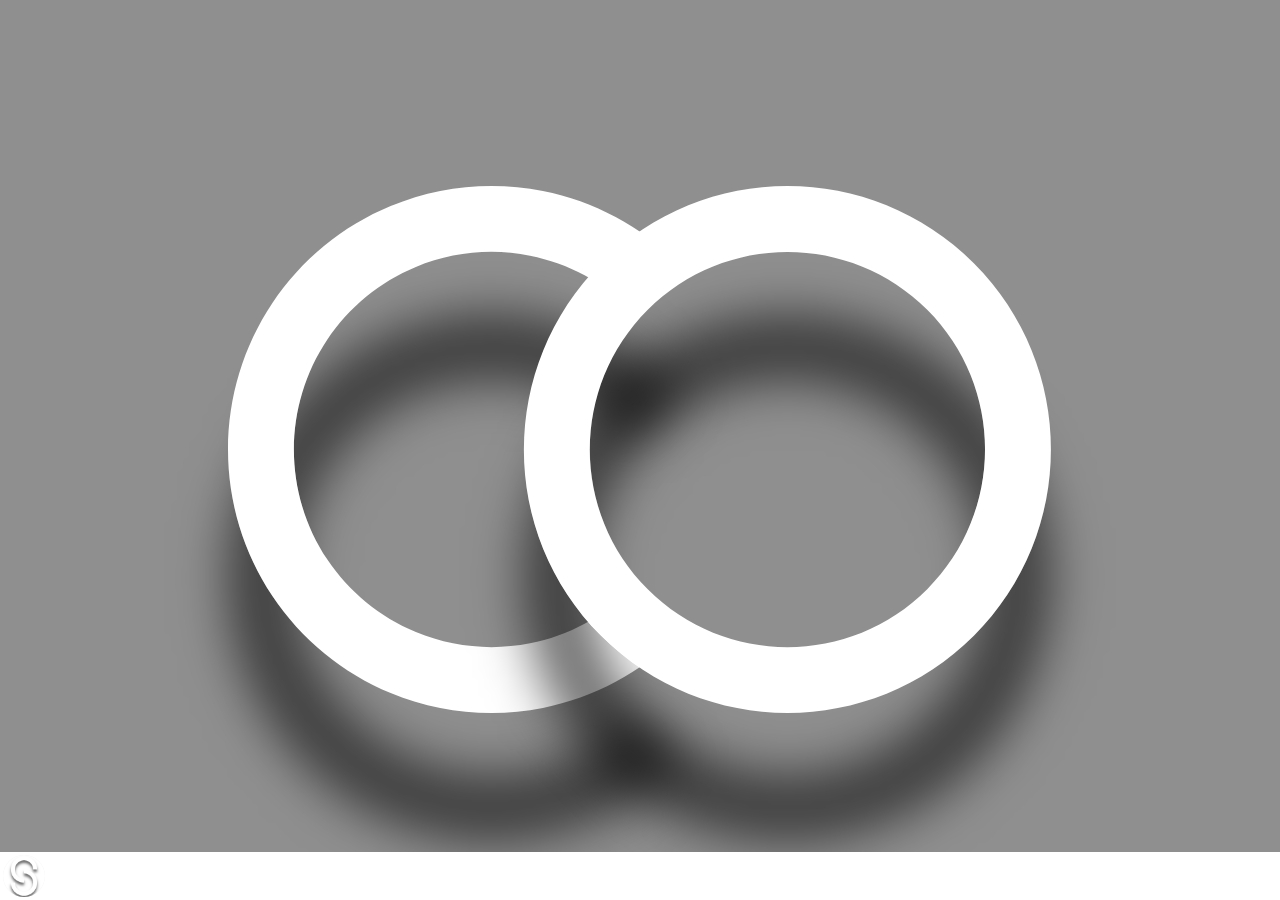
<file: index.html>
<!DOCTYPE html>
<html lang="en">
<head>
    <meta charset="UTF-8">
    <meta name="viewport" content="width=device-width, initial-scale=1.0">
    <title>Corio Shell - Main File</title>
    <link rel="stylesheet" href="style.css">
    <script src="app.js" defer></script>
    <link rel="icon" href="icons/corio.ico">
</head>
<body>
    <div id="desktop"></div>

    <img src="wallpapers/1.jpg" alt="wallpapers" id="background-img" draggable="false">
    <span id="down-panel-span">
        <button id="start-btn" class="circle-button">
            <img src="icons/start.ico" alt="S">
        </button>
        <span id="working-apps-list"></span>
    </span>
    <span id="start-panel-span">
        <span id="user-data">
            <img src="icons/corio.ico" alt="Co">
            <span id="username">CorIO User</span>
        </span>
        <span id="app-list"></span>
        <span id="power-btns">
                <button id="power-btn" class="circle-button" onclick="sendCommand('poweroff')">
                    <img src="icons/power.ico" alt="power">
                </button>
                <button id="suspend-btn" class="circle-button" onclick="sendCommand('suspend')">
                    <img src="icons/suspend.ico" alt="suspend">
                </button>
                <button id="reboot-btn" class="circle-button" onclick="sendCommand('reboot')">
                    <img src="icons/reboot.ico" alt="reboot">
                </button>
        </span>
    </span>
    <template id="window-template">
        <div class="window" style="left: 100px; top: 100px; width: 400px; height: 300px;">
            <div class="window-header">
                <span class="window-title">Приложение</span>
                <div class="header-controls">
                    <button class="maximize-btn">🗖</button>
                    <button class="close-btn">X</button>
                </div>
            </div>
            <div class="window-content">
                <iframe src="" frameborder="0" class="window-iframe"></iframe>
            </div>
            <div class="resizer"></div>
        </div>
    </template>
    <div class="context-menu" id="custom-context-menu">
        <div class="menu-item delete" id="menu-delete"><span>Delete Application</span></div>
    </div>
</body>
</html>
</file>
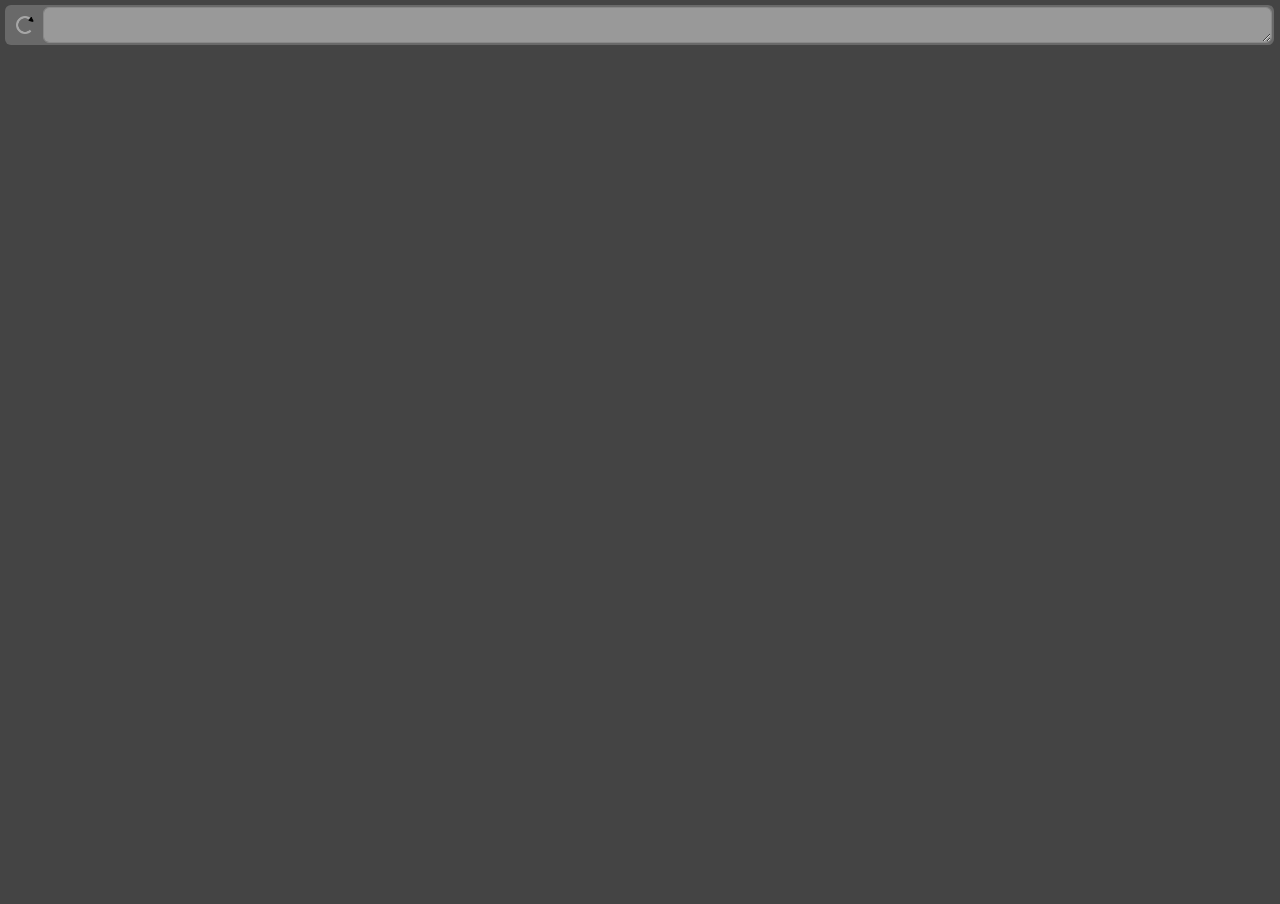
<file: apps/browc/index.html>
<!DOCTYPE html>
<html lang="en">
<head>
    <meta charset="UTF-8">
    <meta name="viewport" content="width=device-width, initial-scale=1.0">
    <title>Corio Shell - Browc</title>
    <link rel="stylesheet" href="style.css">
    <script src="app.js" defer></script>
    <link rel="icon" href="icons/logo.ico" type="x-icon/ico">
</head>
<body>
    <div class="top-bar">
        <button id="reload-btn">
            <img src="icons/reload.ico" alt="re">
        </button>
        <textarea id="url-area"></textarea>
    </div>
    <iframe src="" frameborder="0" id="frame"></iframe>
</body>
</html>
</file>
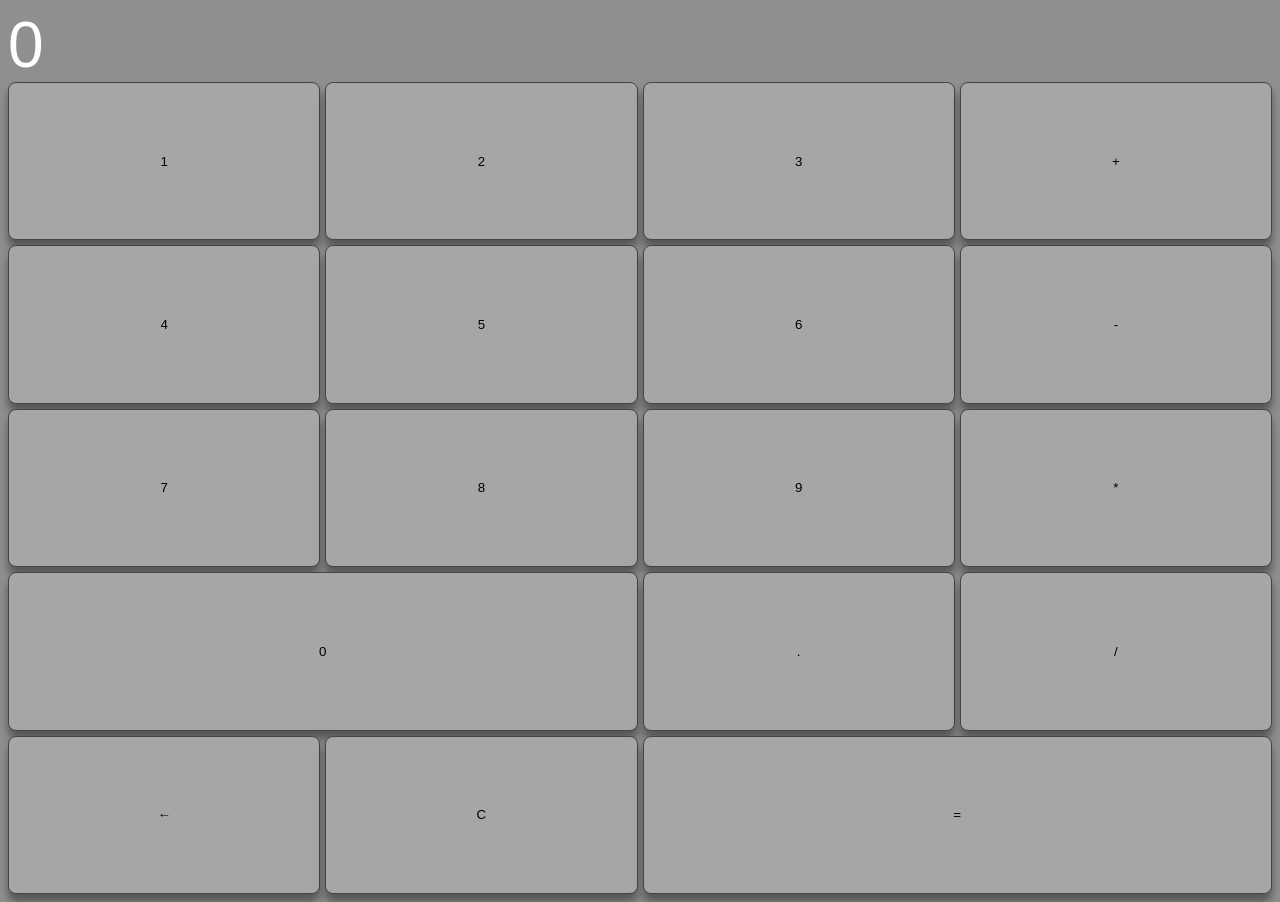
<file: apps/calculator/index.html>
<!DOCTYPE html>
<html lang="en">
<head>
    <meta charset="UTF-8">
    <meta name="viewport" content="width=device-width, initial-scale=1.0">
    <title>Corio Shell - Calculator App</title>
    <link rel="stylesheet" href="style.css">
    <script src="app.js" defer></script>
    <link rel="icon" href="icons/logo.ico" type="x-image/ico">
</head>
<body>
    <div class="result-div">
        <span class="result" id="result">0</span>
    </div>
    <div class="btns-div">
        <button class="btn">1</button>
        <button class="btn">2</button>
        <button class="btn">3</button>
        <button class="btn">+</button>
        <button class="btn">4</button>
        <button class="btn">5</button>
        <button class="btn">6</button>
        <button class="btn">-</button>
        <button class="btn">7</button>
        <button class="btn">8</button>
        <button class="btn">9</button>
        <button class="btn">*</button>
        <button class="btn big-btn">0</button>
        <button class="btn">.</button>
        <button class="btn">/</button>
        <button class="btn">←</button>
        <button class="btn">C</button>
        <button class="btn big-btn">=</button>
    </div>
</body>
</html>
</file>
<file: style.css>
@keyframes fadeIn {
    from {
        opacity: 0;
        transform: translateY(10px);
    }
    to {
        display: block;
        opacity: 1;
        transform: translateY(0px);
    }
}

@keyframes fadeOut {
    from {
        opacity: 1;
        transform: translateY(0px);
    }
    to {
        opacity: 0;
        display: none;
        transform: translateY(10px);
    }
}

body, html {
    margin: 0px;
    overflow: hidden;
    user-select: none;
    font-family: Arial;
}

#background-img {
    width: 100vw;
    height: 100vh;
    object-fit: cover;
    object-position: center;
    position: absolute;
    z-index: -1;
}

#down-panel-span {
    width: 100vw;
    height: 48px;
    top: calc(100vh - 48px);
    background-color: #FFFFFF;
    position: fixed;
    z-index: 99998;
    display: flex;
}

.circle-button {
    position: static;
    display: block;
    width: 42px;
    height: 42px;
    border-radius: 24px;
    margin: 3px;
    padding: 0px;
    border: 0px;
}

.circle-button img {
    width: 42px;
    height: 42px;
    border-radius: 24px;
    pointer-events: none;
}

#start-panel-span {
    width: 300px;
    height: 400px;
    border-radius: 24px;
    position: absolute;
    z-index: 99998;
    left: 3px;
    bottom: 51px;
    background-color: #FFFFFF;
    animation: fadeOut 0.15s forwards;
    box-shadow: 0 16px 16px rgba(0, 0, 0, 0.6);
}

#start-panel-span.vis {
    animation: fadeIn 0.15s forwards;
}

#user-data {
    display: flex;
    gap: 3px;
    align-items: center;
    margin: 3px;
}

#user-data img {
    width: 50px;
    height: 50px;
    border-radius: 25px;
}

#username {
    font-size: 18px;
}

#app-list {
    width: auto;
    height: calc(400px - 56px - 54px);
    display: flex;
    flex-wrap: wrap;
    overflow: visible;
    padding-left: 16px;
    padding-right: 16px;
    align-content: flex-start;
    justify-content: flex-start;
}

#app-list button {
    margin: 3px;
    width: 50px;
    height: 50px;
    border-radius: 25px;
}

#app-list button img {
    width: 50px;
    height: 50px;
    border-radius: 25px;
}

#power-btns {
    margin: 3px;
    display: flex;
    gap: 3px;
    bottom: 0px;
    left: 3px;
}

#desktop {
  position: absolute;
  top: 0;
  left: 0;
  width: 100vw;
  height: calc(100vh - 48px);
  overflow: hidden;
  background: transparent;
  z-index: 0;
}

.window {
  position: absolute;
  display: flex;
  flex-direction: column;
  background: #2c2c2c;
  border: 1px solid #444;
  border-radius: 6px 6px 2px 2px;
  overflow: hidden;
  box-shadow: 16px 16px 16px rgba(0, 0, 0, 0.6);
}

.window-header {
  padding: 8px 12px;
  background: #1a1a1a;
  display: flex;
  justify-content: space-between;
  align-items: center;
  cursor: move;
  user-select: none;
  color: #fff;
}

.header-controls {
  display: flex;
  gap: 8px;
}

.maximize-btn {
  background: none;
  border: none;
  color: #888;
  cursor: pointer;
  font-size: 14px;
}
.maximize-btn:hover { color: #00ff00; }

.window.maximized {
  top: 0 !important;
  left: 0 !important;
  width: 100% !important;
  height: 100% !important;
  border-radius: 0;
}

.window.maximized .resizer {
    display: none;
}

.close-btn {
  background: none;
  border: none;
  color: #888;
  cursor: pointer;
  font-size: 16px;
}
.close-btn:hover { color: #ff5f56; }

.window-content {
  flex-grow: 1;
  position: relative;
}

.window-iframe {
  width: 100%;
  height: 100%;
  display: block;
}

.resizer {
  width: 12px;
  height: 12px;
  position: absolute;
  right: 0;
  bottom: 0;
  cursor: se-resize;
}

#working-apps-list {
    display: flex;
}

.context-menu {
    background-color: #FFFFFF;
    position: absolute;
    display: none;
    border: 1px solid #a6a6aa;
    border-radius: 8px;
    padding: 5px;
    width: 300px;
    height: auto;
    z-index: 99998;
    box-shadow: 0 16px 16px rgba(0, 0, 0, 0.6);
}

.menu-item {
    padding: 2px 5px;
    color: #000000;
    cursor: pointer;
    font-size: 15px;
}

.menu-item:hover { background-color: #a6a6aa; }

.menu-item.delete:hover { background-color: #c27676; }
</file>
<file: apps/browc/style.css>
html, body {
    font-family: Arial;
    margin: 0px;
    padding: 0px;
    border: none;
    background-color: #444;
    overflow: hidden;
}

body {
    padding: 5px;
}

.top-bar {
    width: calc(100vw - 15px);
    height: 36px;
    background-color: rgba(255, 255, 255, 0.2);
    padding: 2px;
    border-radius: 6px;
    display: flex;
}

#reload-btn {
    border: 0px;
    margin: 0px;
    padding: 0px;
    background: none;
    width: 36px;
    height: 36px;
    cursor: pointer;
}

#reload-btn img {
    border: 0px;
    margin: 0px;
    padding: 0px;
    background: none;
    width: 36px;
    height: 36px;
}

#url-area {
    border: 1px solid #888;
    border-radius: 6px;
    background-color: #999;
    height: 30px;
    width: 100%;
    font-size: 28px;
}

#frame {
    width: 100%;
    height: calc(100vh - 55px);
    margin-top: 5px;
    overflow: auto;
}
</file>
<file: apps/calculator/style.css>
body, html {
    background-color: #8f8f8f;
}

.result {
    color: #FFF;
    font-family: Arial;
    font-size: 64px;
}

.btns-div {
    display: grid;
    grid-template-columns: repeat(4, 1fr);
    gap: 5px;
    height: calc(100vh - 88px);
}

.btn {
    background-color: #a6a6a6;
    border: 1px solid #444;
    border-radius: 8px;
    cursor: pointer;
    box-shadow: 0px 8px 8px rgba(0, 0, 0, 0.4);
}

.big-btn {
    grid-column: span 2;
}
</file>
